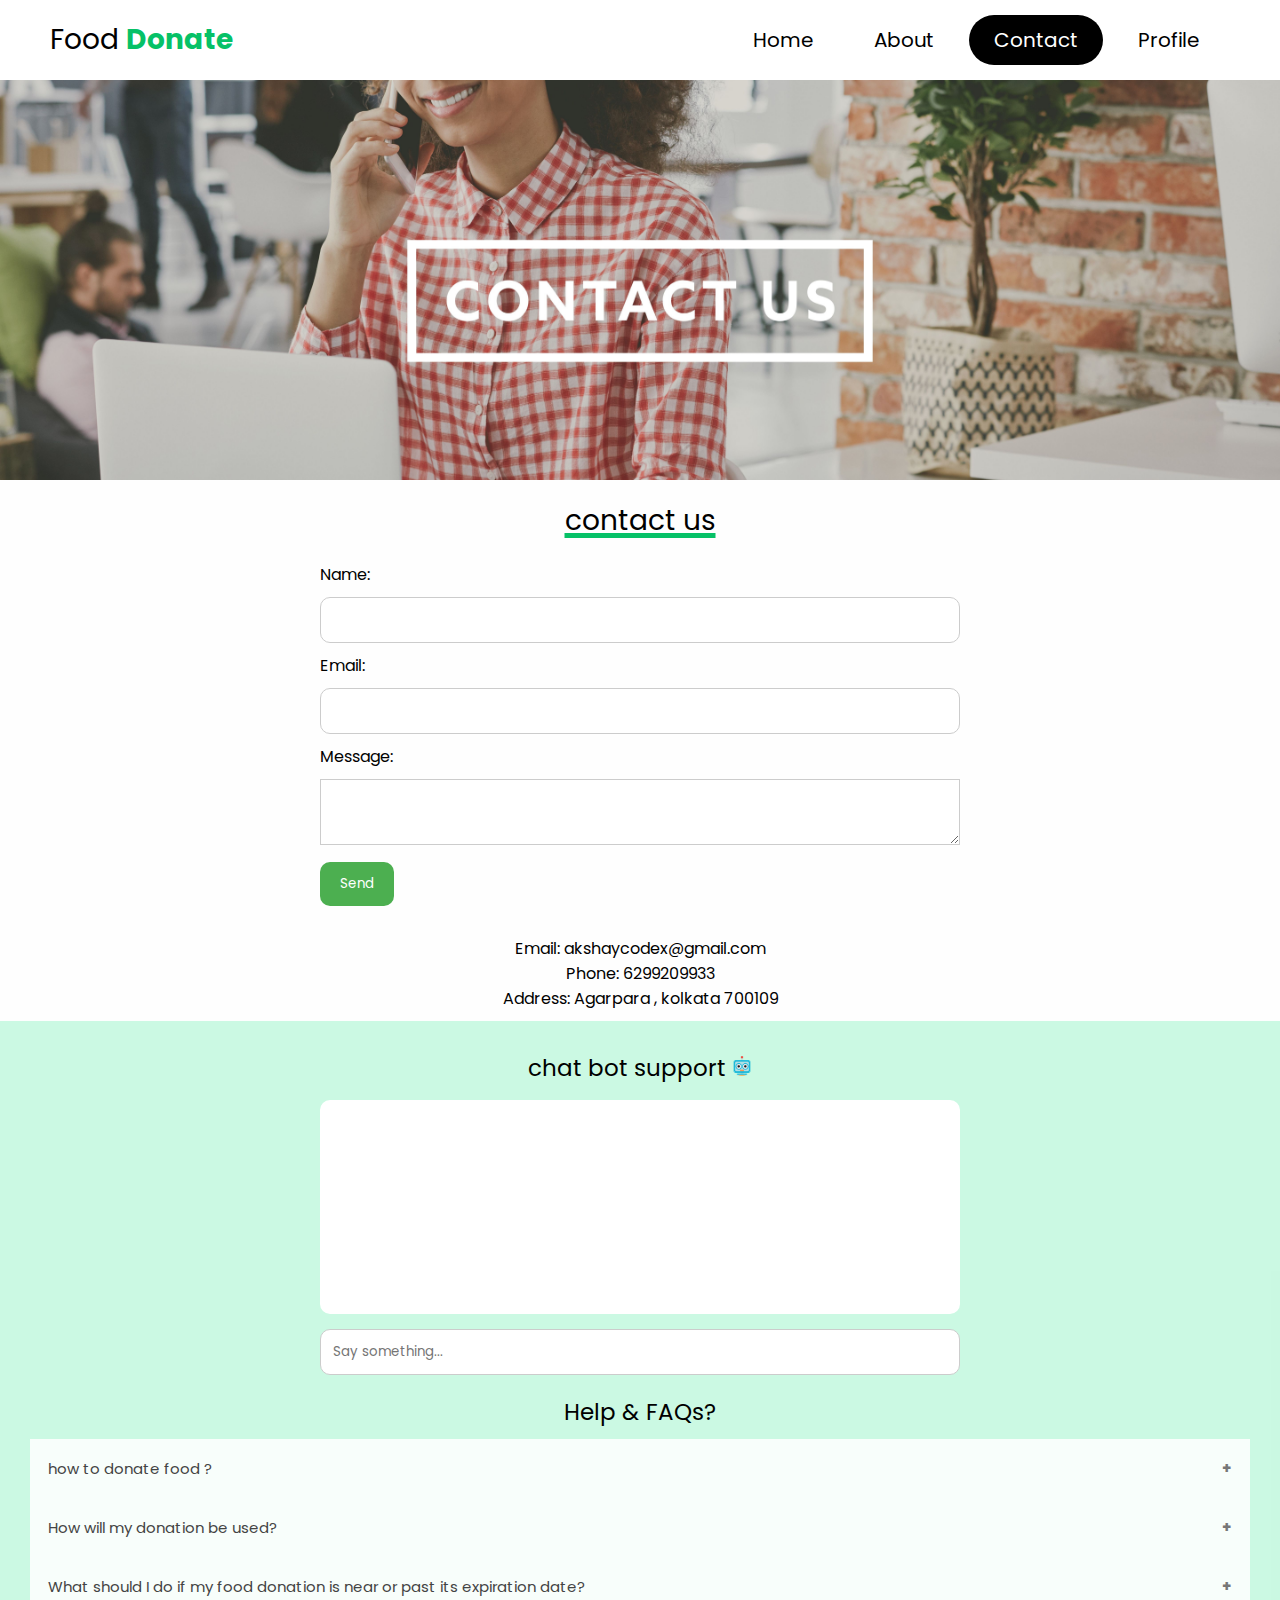
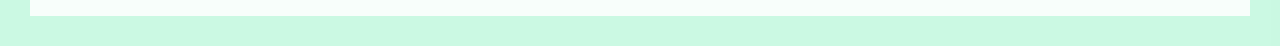
<file: contact.html>
<!DOCTYPE html>
<html>

<head>
	<meta charset="UTF-8">
    <meta http-equiv="X-UA-Compatible" content="IE=edge">
    <meta name="viewport" content="width=device-width, initial-scale=1.0">
    <title>Document</title>
    <link rel="stylesheet" href="home.css">
   
	<link rel="stylesheet" href="chatbot.css">
	 

</head>


<body>
	<header>
        <div class="logo">Food <b style="color: #06C167;">Donate</b></div>
        <div class="hamburger">
            <div class="line"></div>
            <div class="line"></div>
            <div class="line"></div>
        </div>
        <nav class="nav-bar">
            <ul>
                <li><a href="index.html" >Home</a></li>
                <li><a href="about.html" >About</a></li>
                <li><a href="contact.html" class="active">Contact</a></li>
                <li><a href="profile.html" >Profile</a></li>
            </ul>
        </nav>
    </header>
    <script>
        hamburger=document.querySelector(".hamburger");
        hamburger.onclick =function(){
            navBar=document.querySelector(".nav-bar");
            navBar.classList.toggle("active");
        }
    </script>
    <section class="cover" >
        
    </section>
	<p class="heading" style=" margin: 20px;">contact us </p>
    
     
	
   <!-- <h1 class="heading">Contact Us</h1>  -->
   <div class="contact-form"> 
    <form> <label for="name">Name:</label> 
     <input type="text" id="name" name="name">
     <br> <label for="email">Email:</label> 
     <input type="email" id="email" name="email">
     <br> <label for="message">Message:</label> <textarea id="message" name="message"></textarea>
     <br> 
     <input type="submit" value="Send"> 
    </form> 
   </div> 
   <div class="contact-info" style="padding: 10px;"> 
    <p>Email: akshaycodex@gmail.com</p> 
    <p>Phone: 6299209933</p> 
    <p>Address: Agarpara , kolkata 700109</p> 
   </div> 
 

  <div class="chatbot" style="padding: 30px; background-color: rgba(151, 243, 199, 0.5);">
 <p style="font-size: 23px; text-align: center;">chat bot support <img src="img/bot-mini.png" alt=""height="20"></p>
 <!-- <img src="chitti.jpeg" alt="Robot cartoon" height="300vh"> -->
	
 <div id="container" class="container">
    

		<div id="chat" class="chat">
			<div id="messages" class="messages"></div>
			<input id="input" type="text" placeholder="Say something..." autocomplete="off" />
		</div>
       
	</div>
	    <div class="help">
    <p style="font-size: 23px; text-align: center; padding:10px;">Help & FAQs?</p>

<button class="accordion">how to donate food ?</button>
<div class="panel">
  <p>1)click on <a href="fooddonate.html">donate</a> in home page </p>
  <p>2)fill the details </p>
  <p>3)click on submit</p>
 <img src="img/mobile.jpg" alt="" width="100%">
</div>

<button class="accordion">How will my donation be used?</button>
<div class="panel">
  <p style="padding: 10px;"> Your donation will be used to support our mission and the various programs and initiatives that we have in place. Your donation will help us to continue providing assistance and support to those in need. You can find more information about our programs and initiatives on our website. If you have any specific questions or concerns, please feel free to contact us</p>
</div>

<button class="accordion">What should I do if my food donation is near or past its expiration date?</button>
<div class="panel">
  <p style="padding: 10px;">We appreciate your willingness to donate, but to ensure the safety of our clients we can't accept food that is near or past its expiration date. We recommend checking expiration dates before making a donation or contact us for further guidance</p>
  
</div>
  </div>
  </div>
  <!-- <div class="img">
    <img src="chitti.jpg" alt="Robot cartoon" height="300" width="400">
    </div>  -->
    
</body>
<script type="text/javascript" src="chatbot.js" ></script>
<script type="text/javascript" src="constants.js" ></script>
<script type="text/javascript" src="speech.js" ></script>
	<script>
    var acc = document.getElementsByClassName("accordion");
    var i;
    
    for (i = 0; i < acc.length; i++) {
      acc[i].addEventListener("click", function() {
        this.classList.toggle("active");
        var panel = this.nextElementSibling;
        if (panel.style.maxHeight) {
          panel.style.maxHeight = null;
        } else {
          panel.style.maxHeight = panel.scrollHeight + "px";
        } 
      });
    }
    </script>

</html>
</file>
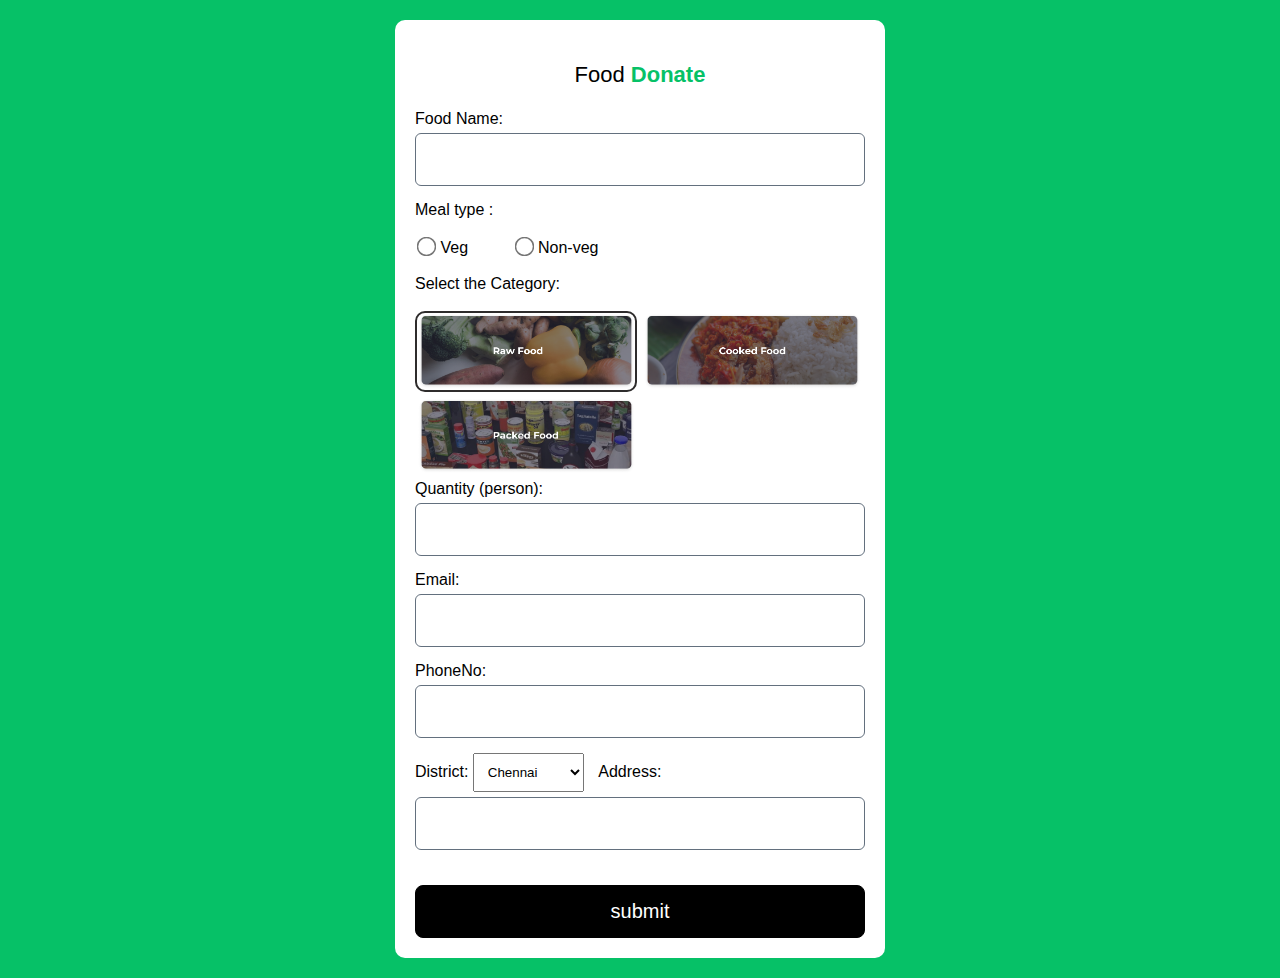
<file: fooddonate.html>
<!DOCTYPE html>
<html lang="en">
<head>
    <meta charset="UTF-8">
    <meta http-equiv="X-UA-Compatible" content="IE=edge">
    <meta name="viewport" content="width=device-width, initial-scale=1.0">
    <title>Document</title>
    <link rel="stylesheet" href="loginstyle.css">
</head>
<body style="font-family:  'Poppins', sans-serif;">
    <div class="container">
        <div class="regform" >
    <form action="fooddonateform.php" method="post">
        <p class="logo">Food <b style="color: #06C167;">Donate</b></p>

       <div class="input">
        <label for="foodname"> Food Name:</label>
        <input type="text" id="foodname" name="foodname">
        </div>
      
      
        <div class="radio">
        <label for="meal" >Meal type :</label> 
        <br><br>

        <input type="radio" name="meal" id="veg" value="veg">
        <label for="veg" style="padding-right: 40px;">Veg</label>
        <input type="radio" name="meal" id="Non-veg" value="Non-veg" >
        <label for="Non-veg">Non-veg</label>
    
        </div>
        <br>
        <div class="input">
        <label for="food">Select the Category:</label>
        <br><br>
        <div class="image-radio-group">
            <input type="radio" id="raw-food" name="image-choice" value="raw-food" checked>
            <label for="raw-food">
              <img src="img/raw-food.png" alt="raw-food" >
            </label>
            <input type="radio" id="cooked-food" name="image-choice" value="cooked-food">
            <label for="cooked-food">
              <img src="img/cooked-food.png" alt="cooked-food" >
            </label>
            <input type="radio" id="packed-food" name="image-choice" value="packed-food">
            <label for="packed-food">
              <img src="img/packed-food.png" alt="packed-food" >
            </label>
          </div>
          
        <!-- <input type="text" id="food" name="food"> -->
        </div>
        <div class="input">
        <label for="quantity">Quantity (person):</label>
        <input type="text" id="quantity" name="quantity">
        </div>
        <div class="input">
          <div>
      <label for="email">Email:</label>
      <input type="email" id="email" name="email">
          </div>
      <div>
      <label for="phoneno">PhoneNo:</label>
      <input type="text" id="phoneno" name="phoneno">
      </div>
      </div>
        <div class="input">
        <label for="location"></label>
        <label for="district">District:</label>
<select id="district" name="district" style="padding:10px;">
  <option value="chennai">Chennai</option>
  <!-- <option value="kancheepuram">Kancheepuram</option>
  <option value="thiruvallur">Thiruvallur</option>
  <option value="vellore">Vellore</option>
  <option value="tiruvannamalai">Tiruvannamalai</option>
  <option value="tiruvallur">Tiruvallur</option>
  <option value="tiruppur">Tiruppur</option> -->
  <option value="coimbatore">Coimbatore</option>
  <!-- <option value="erode">Erode</option>
  <option value="salem">Salem</option>
  <option value="namakkal">Namakkal</option>
  <option value="tiruchirappalli">Tiruchirappalli</option>
  <option value="thanjavur">Thanjavur</option>
  <option value="pudukkottai">Pudukkottai</option>
  <option value="karur">Karur</option>
  <option value="ariyalur">Ariyalur</option>
  <option value="perambalur">Perambalur</option> -->
  <option value="madurai">Madurai</option>
  <!-- <option value="virudhunagar">Virudhunagar</option>
  <option value="dindigul">Dindigul</option>
  <option value="ramanathapuram">Ramanathapuram</option>
  <option value="sivaganga">Sivaganga</option>
  <option value="thoothukkudi">Thoothukkudi</option>
  <option value="tirunelveli">Tirunelveli</option>
  <option value="tiruppur">Tiruppur</option>
  <option value="tenkasi">Tenkasi</option>
  <option value="kanniyakumari">Kanniyakumari</option> -->
</select> 

        <label for="address" style="padding-left: 10px;">Address:</label>
        <input type="text" id="address" name="address"><br>
        
      
       
       
        </div>
        <div class="btn">
            <button type="submit" name="submit"> submit</button>
     
        </div>
     </form>
     </div>
   </div>
     
    
</body>
</html>
</file>
<file: home.css>
@import url('https://fonts.googleapis.com/css2?family=Poppins:ital,wght@0,200;0,300;0,500;0,700;0,800;1,400;1,600&display=swap');
:root{
  --navcolor:white;
  --navfont:black;
  --green:#06C167;
  --box-shadow:0 .5rem 1rem rgba(0,0,0.1)
}
*{
  
  margin: 0;
  padding: 0;
  list-style: none;
  text-decoration: none;
  /* font-family:sans-serif; */
  box-sizing: border-box;
  font-family: 'Poppins', sans-serif;

}
body{
  background-color: #fefefe;
}
/* navigation bar  */
header{
  width: 100%;
  height: 80px;
  background-color: var(--navcolor);
  display: flex;
  justify-content: space-between;
  align-items: center;
  padding: 0 100px;
}
.logo{
  font-size: 28px;
  color:var(--navfont);
}
.hamburger{
  display:none;
}
.nav-bar ul{
  display: flex;
}
.nav-bar ul li a{
   display: block;
   color: var(--navfont);
   font-size: 20px ;
   padding:10px 25px;
   border-radius: 50px;
   transition: 0.2s;
   margin: 0 5px;

}
.nav-bar ul li a:hover{
  color: var(--navcolor);
  background-color: var(--navfont);
}
.nav-bar ul li a.active{
  color:var(--navcolor);
  background-color: var(--navfont);
}
@media only screen and (max-width:1320px){
  header{
    padding:0 50px;
  }
  .banner{
    width: 100%;
    height: 90vh;
    background:url('cover.jpeg')no-repeat;
  background-size: cover;
  display: grid;
  place-items:center;
  padding-top: 8rem;
  }
}
@media only screen and (max-width:1100px){
  header{
    padding:0 30px;
  }
}
@media only screen and (max-width:900px){
  
  .hamburger{
    display: block;
    cursor: pointer;
  }
  .hamburger .line{
    width:30px;
    height: 3px;
    background-color:var(--navfont);
    margin: 6px 0;
  }
  .nav-bar{
    height: 0;
    position: absolute;
    top:80px;
    left: 0;
    right: 0;
    width: 100vw;
    background-color: #06C167;
    transition: 0.2s;
    overflow: hidden;

  }
  .nav-bar.active {
    height: 450px;
    z-index: 10;
  }
 
  .nav-bar ul{
    display: block;
    width:fit-content;
    margin: 80px auto 0 auto;
    text-align: center;
    transition: 0.5s;
    opacity: 0;

  }
  .nav-bar.active ul {
    opacity: 1;

  }
  .nav-bar ul li a{
    margin-bottom: 12px;

  }
  .banner{
    background-image: none;
  }
}
/* nav end */

.banner{
  width: auto;
  height: auto;
  background:url('img/photo1672794248\ \(1\).jpeg')no-repeat;
  background-size: cover;
  display: grid;
  place-items:center;
  padding-top: 8rem;
}
@media only screen   
and (min-device-width : 1200px)  
  {


    .banner{
      
      align-items: flex-end;
    width: 100%;
     height:80vh;
    background:url('img/photo1672794248\ \(1\).jpeg')no-repeat;
    background-size: cover;
    display: grid;
    padding-top: 8rem;
    }
    .wrapper{
      padding:20px 40px 20px 40px;
    }
    
  
  }
.content
{
  padding: 20px;
  background-color: #06C167;

  z-index: 0;
}

.content p
{
  
  font-size: 1.1em;
  color:white;
  margin: 20px 0;
  font-weight: 400;
  max-width: 700px;
}
.banner a
{
  display: inline-block;
  font-size: 1em;
  background: #111;
  padding: 10px 30px;
  text-transform: uppercase;
  text-decoration: none;
  font-weight: 500;
  margin-top: 10px;
  color: #fff;
  letter-spacing: 2px;
  transition: 0.2s;
}
.banner a:hover
{
  letter-spacing: 6px;
}
.msg{
  height: 300px;
}


/* about section */





.row.heading h2 {
  color: #fff;
  font-size: 52.52px;
  line-height: 95px;
  font-weight: 400;
  text-align: center;
  margin: 0 0 0px;
  padding-bottom: 20px;
  text-transform: uppercase;
}
ul{
margin:0;
padding:0;
list-style:none;
}
.heading.heading-icon {
  display: block;
}
.padding-lg {
display: block;
padding-top: 60px;
padding-bottom: 60px;
}
.practice-area.padding-lg {
  padding-bottom: 55px;
  padding-top: 55px;
}
.practice-area .inner{ 
   border:1px solid #999999; 
 text-align:center; 
 margin-bottom:28px; 
 padding:40px 25px;
}
.our-webcoderskull .cnt-block:hover {
  box-shadow: 0px 0px 10px rgba(0,0,0,0.3);
  border: 0;
}
.practice-area .inner h3{ 
  color:#3c3c3c; 
font-size:24px; 
font-weight:500;
font-family: 'Poppins', sans-serif;
padding: 10px 0;
}
.practice-area .inner p{ 
  font-size:14px; 
line-height:22px; 
font-weight:400;
}
.practice-area .inner img{
display:inline-block;
}


.our-webcoderskull{
background: skyblue;

}
.our-webcoderskull .cnt-block{ 
 float:left; 
 width:100%; 
 background:#fff; 
 padding:30px 20px; 
 text-align:center; 
 border:2px solid #d5d5d5;
 margin: 0 0 28px;
}
.our-webcoderskull .cnt-block figure{
 width:148px; 
 height:148px; 
 border-radius:100%; 
 display:inline-block;
 margin-bottom: 15px;
}
.our-webcoderskull .cnt-block img{ 
 width:148px; 
 height:148px; 
 border-radius:100%; 
}
.our-webcoderskull .cnt-block h3{ 
 color:#2a2a2a; 
 font-size:20px; 
 font-weight:500; 
 padding:6px 0;
 text-transform:uppercase;
}
.our-webcoderskull .cnt-block h3 a{
text-decoration:none;
color:#2a2a2a;
}
.our-webcoderskull .cnt-block h3 a:hover{
color:#337ab7;
}
.our-webcoderskull .cnt-block p{ 
 color:#2a2a2a; 
 font-size:13px; 
 line-height:20px; 
 font-weight:400;
}
.our-webcoderskull .cnt-block .follow-us{
margin:20px 0 0;
}
.our-webcoderskull .cnt-block .follow-us li{ 
  display:inline-block; 
width:auto; 
margin:0 5px;
}
.our-webcoderskull .cnt-block .follow-us li .fa{ 
 font-size:24px; 
 color:#767676;
}
.our-webcoderskull .cnt-block .follow-us li .fa:hover{ 
 color:#025a8e;
}















/* footer */
.footer {
  /* background-color: #414141; */
  background-color: #06C167;
  width: 100%;
  text-align: left;
  font-family: ;
  font-weight: bold;
  font-size: 16px;
  padding: 50px;
  margin-top: 50px;
}

.footer .footer-left,
.footer .footer-center,
.footer .footer-right {
  display: inline-block;
  vertical-align: top;
}


/* footer left*/

.footer .footer-left {
  width: 33%;
  padding-right: 15px;
}

.footer .about {
  line-height: 20px;
  color: #ffffff;
  font-size: 13px;
  font-weight: normal;
  margin: 0;
}

.footer .about span {
  display: block;
  color: #ffffff;
  font-size: 14px;
  font-weight: bold;
  margin-bottom: 20px;
}


/* footer center*/

.footer .footer-center {
  width: 30%;
}





.footer .footer-center p {
  display: inline-block;
  color: #ffffff;
  vertical-align: middle;
  margin: 0;
}

.footer .footer-center p span {
  display: block;
  color: #ffffff;
  font-size: 14px;
  font-weight: bold;
  margin-bottom: 20px;
}

.footer .footer-center p a {
  color: #06C167;
  text-decoration: none;
}


/* footer right*/

.footer .footer-right {
  width: 35%;
}

.footer h2 {
  color: #ffffff;
  font-size: 36px;
  font-weight: normal;
  margin: 0;
}

.footer h2 span {
  color: #06C167;
}

.footer .menu {
  color: #ffffff;
  margin: 20px 0 12px;
  padding: 0;
}

.footer .menu a {
  display: inline-block;
  line-height: 1.8;
  text-decoration: none;
  color: inherit;
}

.footer .menu a:hover {
  color: #06C167;
}

.footer .name {
  color: #06C167;
  font-size: 14px;
  font-weight: normal;
  margin: 0;
}
.deli .para{
  font-size: 30px;
  text-align: center;
}

@media (max-width: 767px) {
  .content{
    /* padding: 10px; */
  }
  .deli .para{
    font-size: 23px; 
    text-align: center;
    

  }
  .deli img{
   width: 100%;
   height: 100%;
  }
  
  
  .footer {
    font-size: 14px;
  }
  .footer .footer-left,
  .footer .footer-center,
  .footer .footer-right {
    display: block;
    width: 100%;
    margin-bottom: 60px;
    text-align: center;
  }
  .social{
    
    padding-left: 60px;
  }

  
}

/* social */
.social
{
  position: absolute;
  display: flex;
  justify-content: center;
  align-items: center;
}
.social li
{
  list-style: none;
}
.social li a
{
  display: inline-block;

  filter: invert(1);
  transform: scale(0.5);
  transition: 0.5s;
}
.social li a:hover
{
  transform: scale(0.5) translateY(-15px);
}

/* photo */

.photo{
  padding: 20px;
}

.wrapper{
  display: grid;
  grid-template-columns: repeat(auto-fit,minmax(200px,1fr));
  grid-gap: 10px;
  align-items: center;
}
.box{
  overflow: hidden;
  border-radius: 20px;
  
}
.wrapper img{
  width: 100%;
  height: 100%;
  border-radius: 20px;
  transition: 0.5s all  ease-in-out;
}
.wrapper img:hover{
   transform: scale(.9);

}
.heading{
 font-size: 28px;
 text-align: center; 
 text-decoration: underline 5px;
 text-decoration-color: #06C167;
}
</file>
<file: chatbot.css>
* {
    box-sizing: border-box;
  }
  
  html {
      /* height: 100%; */
  
  }
  
  body {
    font-family: 'Roboto', 'Oxygen',
      'Ubuntu', 'Cantarell', 'Fira Sans', 'Droid Sans', 'Helvetica Neue', Arial, Helvetica,
      sans-serif;
    /* -webkit-font-smoothing: antialiased; */
    /* -moz-osx-font-smoothing: grayscale; */
      /* background-color: rgba(152, 243, 208, 0.5); */
      /* height: 100%; */
      margin: 0;
  }
  
  span {
      padding-right: 15px;
      padding-left: 15px;
  }
  
  .container {
      display: flex;
    justify-content: center;
      align-items: center;
      width: 100%;
      height: 100%;
  }
  
  .chat {
      height: 300px;
      width: 50vw;
      display: flex;
      flex-direction: column;
    justify-content: center;
      align-items: center;
  } 
  
  ::-webkit-input-placeholder { 
      color: .711 
  }
   
  input { 
      border: 0; 
      padding: 15px; 
      margin-left: auto;
      border-radius: 10px; 
  }
  
  .messages {
      display: flex;
      flex-direction: column;
      overflow: scroll;
      height: 90%;
      width: 100%;
      background-color: white;
      padding: 15px;
      margin: 15px;
      border-radius: 10px;
  }
  
  #bot {
      margin-left: auto;
  }
  
  .bot {
      font-family: Consolas, 'Courier New', Menlo, source-code-pro, Monaco,  
      monospace;
  }
  
  .avatar {
      height: 25px;
  }
  
  .response {
      display: flex;
      align-items: center;
      margin: 1%;
  }
.img{
    display: flex;
    justify-content: center;
      align-items: center;
      margin-top: 30px;
      
}
  
  
  /* Mobile */
  
  @media only screen and (max-width: 800px) {
    .container {
          flex-direction: column; 
          justify-content: flex-start;
      }
      .chat {
          width: 75vw;
          margin: 10vw;
      }
.img img{
        width: 600px;
        height:500px ;
      }
      
      /* img{
        visibility: hidden;
      }
      .img{
        width: 740px;
        height: 560px;
        background:url('chitti.jpeg')no-repeat;
      background-size: cover;
     margin: auto;
      place-items:center;
    

    
    
      } */
  } 
  /* .chatwindow{
    width:400px;
    height: 400px;
    background: color #f2f2f2;;
    border: 1px solid #ccc;
    border-radius: 10px;
    margin: auto;

  } */
  .chat-header {
    background-color: #4caf9d;
    color: white;
    text-align: center;
    padding: 10px;
    border-top-left-radius: 10px;
    border-top-right-radius: 10px;
  }
  
  .cover{
    width: 100%;
    height: 400px;
    background:url('img/image.jpg')no-repeat;
    background-size: cover;
    display: grid;
    place-items:center;
    padding-top: 8rem;
  }


/* Style for the header */
h1 {
  text-align: center;
  margin: 20px 0;
}

/* Style for the contact form */
.contact-form {
  width: 50%;
  margin: 0 auto;
}

/* Style for form labels */
label {
  display: block;
  margin-bottom: 10px;
}

/* Style for form inputs */
input[type="text"], input[type="email"], textarea {
  width: 100%;
  padding: 12px;
  border: 1px solid #ccc;
  box-sizing: border-box;
  margin-bottom: 10px;
}

/* Style for the submit button */
input[type="submit"] {
  background-color: #4CAF50;
  color: white;
  padding: 12px 20px;
  border: none;
  cursor: pointer;
}

/* Style for the contact information */
.contact-info {
  margin-top: 20px;
  text-align: center;
}


  @media only screen and (max-width: 800px) {
    .cover{
      width: auto;
      height:auto;
      background:url('img/image.jpg')no-repeat;
      background-size: cover;
      display: grid;
      place-items:center;
      padding-top: 8rem;
    }
  
    .contact-form {
      width: 70%;
      margin: 0 auto;
    }
    textarea{
      padding-top: 20px;
      padding-left: 20px;
      padding-right: 20px;
      padding-bottom: 50px

    }
  
  }

  /* togglelist */
  .accordion {
    background-color:rgba(255, 255, 255, 0.856);
    color: #444;
    cursor: pointer;
    padding: 18px;
    width: 100%;
    border: none;
    text-align: left;
    outline: none;
    font-size: 15px;
    transition: 0.4s;
  }
  
   .accordion:hover {
    background-color: #ccc;
  }
  
  .accordion:after {
    content: '\002B';
    color: #777;
    font-weight: bold;
    float: right;
    margin-left: 5px;
  }
  

  .panel {
    padding: 0 18px;
    background-color: white;
    max-height: 0;
    overflow: hidden;
    transition: max-height 0.2s ease-out;
  }
</file>
<file: loginstyle.css>
body{
    background-image: url("");

    font-family: 'Open Sans', sans-serif;
    background-color: #06C167;

    

}
.logo{
    text-align: center;
    font-size: 22px;
    color:black;
  }


.regform{ 
    
    width:450px;
    background-color:white;

    margin: 20px auto ;
    color:black;
    padding: 20px 20px 20px 20px;
    /* font-size: 20px; */
    border-radius: 10px ;
    /* border: 1px solid black; */
    
}



 #heading{
    margin-top:0;
    color:black;
    text-align: center;
    font-size: 28px;
    
}
form{
    /* width:400px; */
}
.input input{
    width:100%;
    font-size:20px;
    border:.5px solid #63707E;
    
    border-radius: 6px;
    padding:14px 15px;
    box-sizing:border-box;
    margin:5px 0px 15px;
    color:black;
}

input:focus{
    background-color:white;
}

button{
    background-color:black;
    font-size: 20px;
    color: white;
    margin-top: 20px;
    padding: 14px 16px;
    border-radius: 8px;
    border: .5px solid black;
    width: 100%;
    
}
.radio .value{
    /* padding-top: 10px;
    padding-bottom: 10px; */
    

}

.radio input{
    transform: scale(1.5);

}
button:hover{
    /* background-color:white; */
    color: #eeeeee;
}
.regform .signin-up{
    font-size: 20px; 
    text-align: center;
}
.password{
  position: relative;
}
.password input{
  width:100%;
  font-size:20px;
  border:.5px solid #63707E;
  
  border-radius: 6px;
  padding:14px 15px;
  box-sizing:border-box;
  margin:5px 0px 15px;
  color:black;
  
}
.fa-eye-slash{
  position:absolute;
  top:28%;
  right: 4%;
  /* font-size: 48px; */
  cursor: pointer;

}
.bi{
  position:absolute;
  top:28%;
  right: 4%;
  /* font-size: 48px; */
  cursor: pointer;

}

.image-radio-group input[type="radio"] {
    display: none;
    /* margin-left: auto;
    margin-right: auto; */
    
  }
  .image-radio-group label {
    display: inline-block;
    cursor: pointer;
  }
  .image-radio-group label img {
    border: 2px solid transparent;
  }
  .image-radio-group input[type="radio"]:checked + label img {
    border-color:rgb(46, 44, 44);
    border-radius: 10px;
    /* background-color:rgb(29, 109, 248); */
  }
  
  .image-radio-group img{
    width: 218px;
    /* height: 120px; */
    align-items:center;
    

    
  }
/*  */
  /* .input #email{
    display: block;
    width: 200px;
  }
  .input #phoneno{
    width: 200px;
    display: block;
  } */



@media (max-width: 767px) {
    .regform{ 
    
        width: 300px;
        background-color:white;

    
        margin: 40px auto ;
        color:black;
        padding: 20px 20px 20px 20px;
        font-size: 15px;
        /* border-radius: 30px ; */
        /* border: 1px solid black; */
        
    }
    .logo{
        text-align: center;
        font-size: 18px;
        color:black;
      }
      #heading{
        margin-top:0;
        color:black;
        text-align: center;
        font-size: 22px;
        
    }
    button{
      font-size: 16px;
    }
    .input input{
        font-size: 16px;
    }
    .radio input{
        transform: scale(1.1);
    }
    .image-radio-group img{
        width: 300px;
      }
}
</file>
